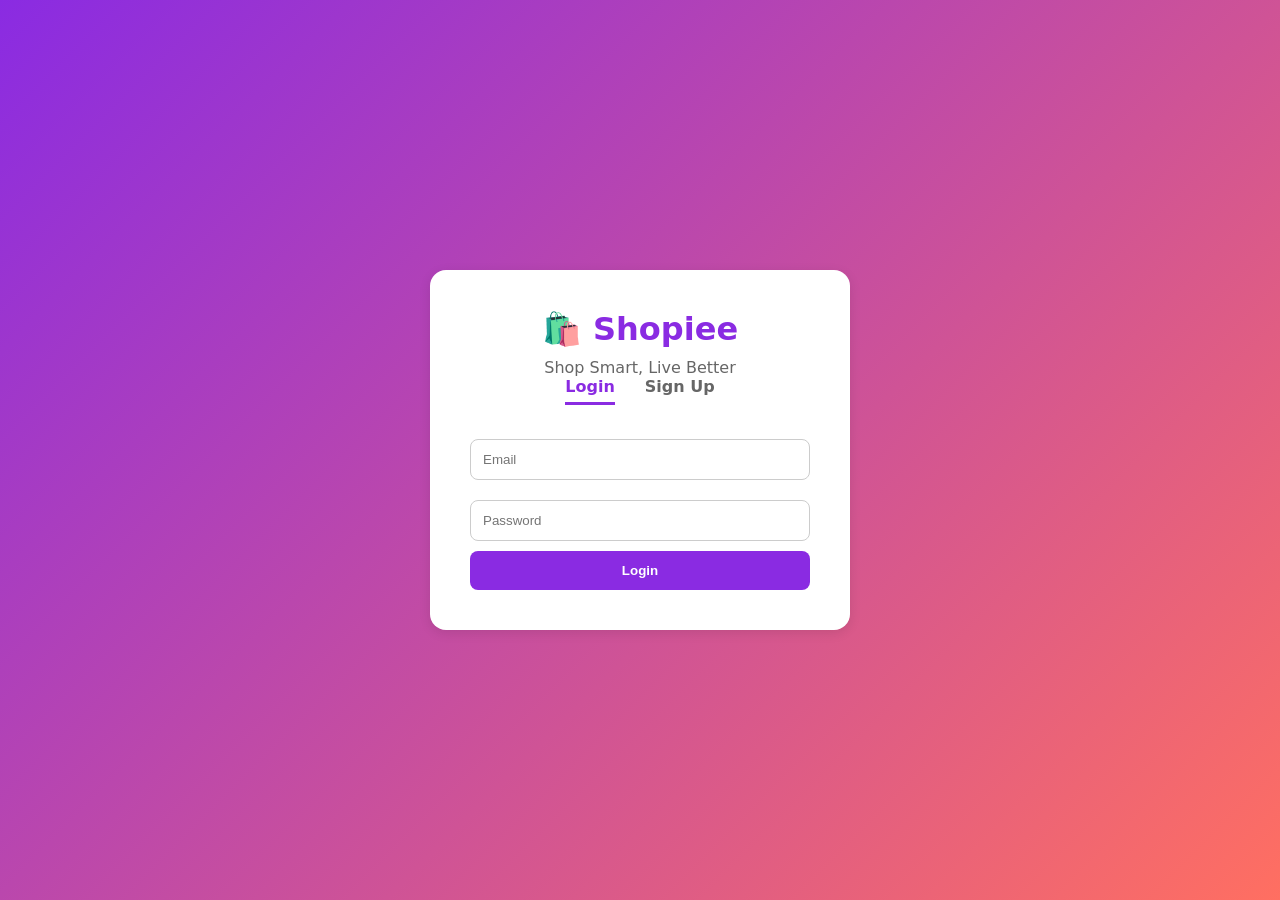
<file: index.html>
<!DOCTYPE html>
<html lang="en">
<head>
  <meta charset="UTF-8">
  <meta name="viewport" content="width=device-width, initial-scale=1.0">
  <title>Shopiee | Login</title>
  <link rel="stylesheet" href="css/style.css">
  <style>
    .auth-container{min-height:100vh;display:flex;align-items:center;justify-content:center;background:linear-gradient(135deg,var(--primary),var(--accent));}
    .auth-box{background:#fff;border-radius:16px;box-shadow:var(--shadow);width:100%;max-width:420px;padding:40px;text-align:center;animation:fadeIn .6s ease;}
    .auth-box h1{color:var(--primary);margin-bottom:10px;}
    .tabs{display:flex;justify-content:center;gap:30px;margin-bottom:24px;}
    .tab{cursor:pointer;font-weight:700;color:#666;padding-bottom:6px;border-bottom:3px solid transparent;transition:.3s;}
    .tab.active{color:var(--primary);border-color:var(--primary);}
    .auth-form{display:none;animation:fadeIn .5s ease;}
    .auth-form.active{display:block;}
    .auth-form input{width:100%;padding:12px;margin:10px 0;border:1px solid #ccc;border-radius:8px;}
    .auth-form button{width:100%;padding:12px;background:var(--primary);color:#fff;border:none;border-radius:8px;font-weight:700;cursor:pointer;}
    .auth-form button:hover{background:var(--accent);}
    @keyframes fadeIn{from{opacity:0;transform:translateY(10px);}to{opacity:1;transform:translateY(0);}}
  </style>
</head>
<body>
  <div class="auth-container">
    <div class="auth-box">
      <h1>🛍️ Shopiee</h1>
      <p style="color:#666;">Shop Smart, Live Better</p>
      <div class="tabs">
        <div class="tab active" id="login-tab">Login</div>
        <div class="tab" id="signup-tab">Sign Up</div>
      </div>

      <div id="login-form" class="auth-form active">
        <input type="email" placeholder="Email" required>
        <input type="password" placeholder="Password" required>
        <button onclick="enterSite()">Login</button>
      </div>

      <div id="signup-form" class="auth-form">
        <input type="text" placeholder="Full Name" required>
        <input type="email" placeholder="Email" required>
        <input type="password" placeholder="Password" required>
        <button onclick="enterSite()">Sign Up</button>
      </div>
    </div>
  </div>

  <script>
    const loginTab=document.getElementById('login-tab');
    const signupTab=document.getElementById('signup-tab');
    const loginForm=document.getElementById('login-form');
    const signupForm=document.getElementById('signup-form');

    loginTab.onclick=()=>{loginTab.classList.add('active');signupTab.classList.remove('active');loginForm.classList.add('active');signupForm.classList.remove('active');}
    signupTab.onclick=()=>{signupTab.classList.add('active');loginTab.classList.remove('active');signupForm.classList.add('active');loginForm.classList.remove('active');}

    function enterSite(){ window.location.href='home.html'; }
  </script>
</body>
</html>
</file>
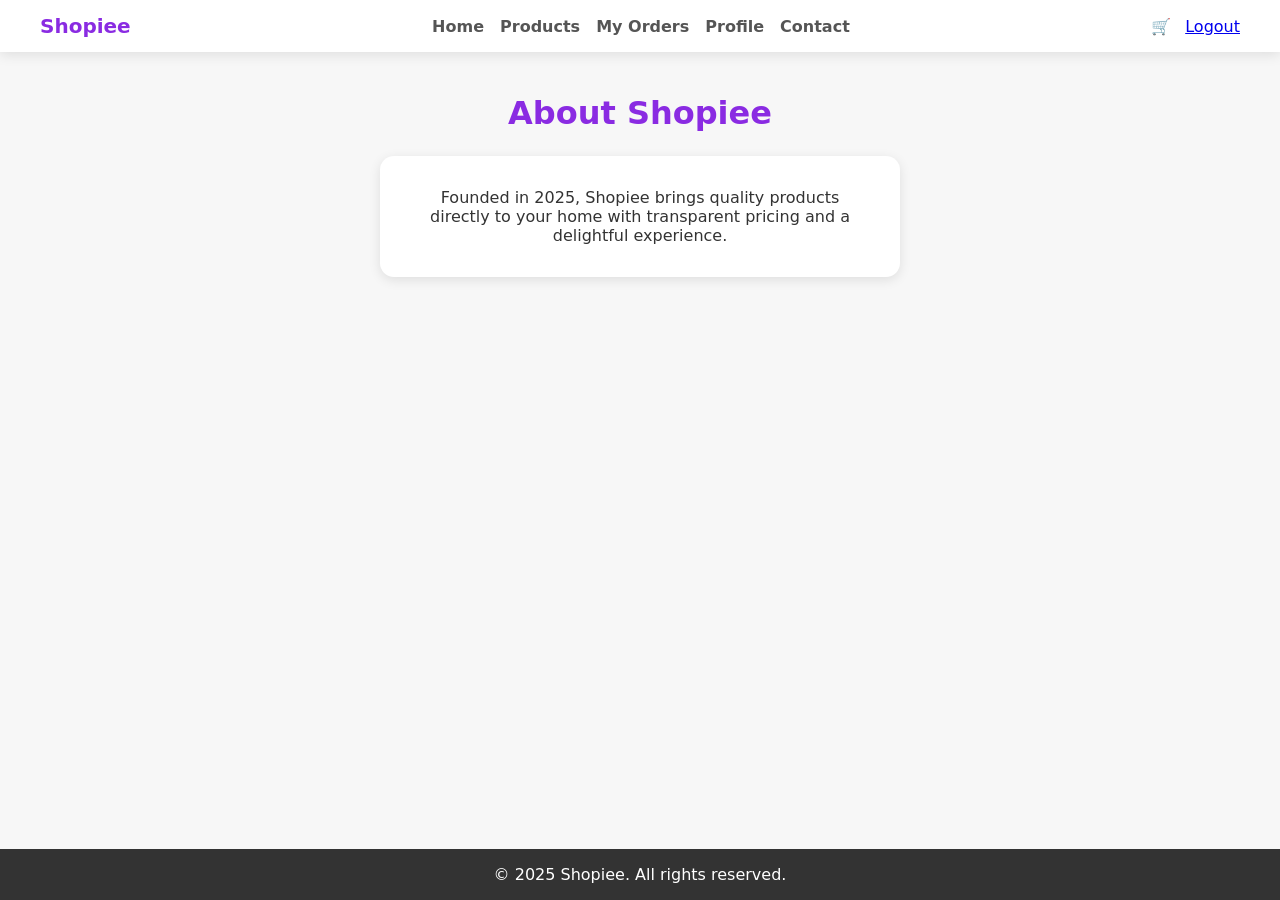
<file: about.html>
<!DOCTYPE html>
<html lang="en">
<head>
  <meta charset="UTF-8"><meta name="viewport" content="width=device-width, initial-scale=1.0">
  <title>Shopiee | About</title>
  <link rel="stylesheet" href="css/style.css">
</head>
<body>
<header class="navbar">
  <div class="container inner">
    <div class="logo"><a href="home.html">Shopiee</a></div>
    <nav class="nav-links">
      <a href="home.html" class="">Home</a>
      <a href="products.html" class="">Products</a>
      <a href="orders.html" class="">My Orders</a>
      <a href="profile.html" class="">Profile</a>
      <a href="contact.html" class="">Contact</a>
    </nav>
    <div class="nav-actions">
      <a href="cart.html" class="cart-link" aria-label="Cart">
        🛒
        <span id="cart-count-badge">0</span>
      </a>
      <a href="index.html" class="badge">Logout</a>
    </div>
  </div>
</header>
<main class="page container">
  <h1>About Shopiee</h1>
  <div class="card">
    <p>Founded in 2025, Shopiee brings quality products directly to your home with transparent pricing and a delightful experience.</p>
  </div>
</main>
<footer class="footer"><p>© 2025 Shopiee. All rights reserved.</p></footer>
<script src="js/common.js"></script>
</body></html>
</file>
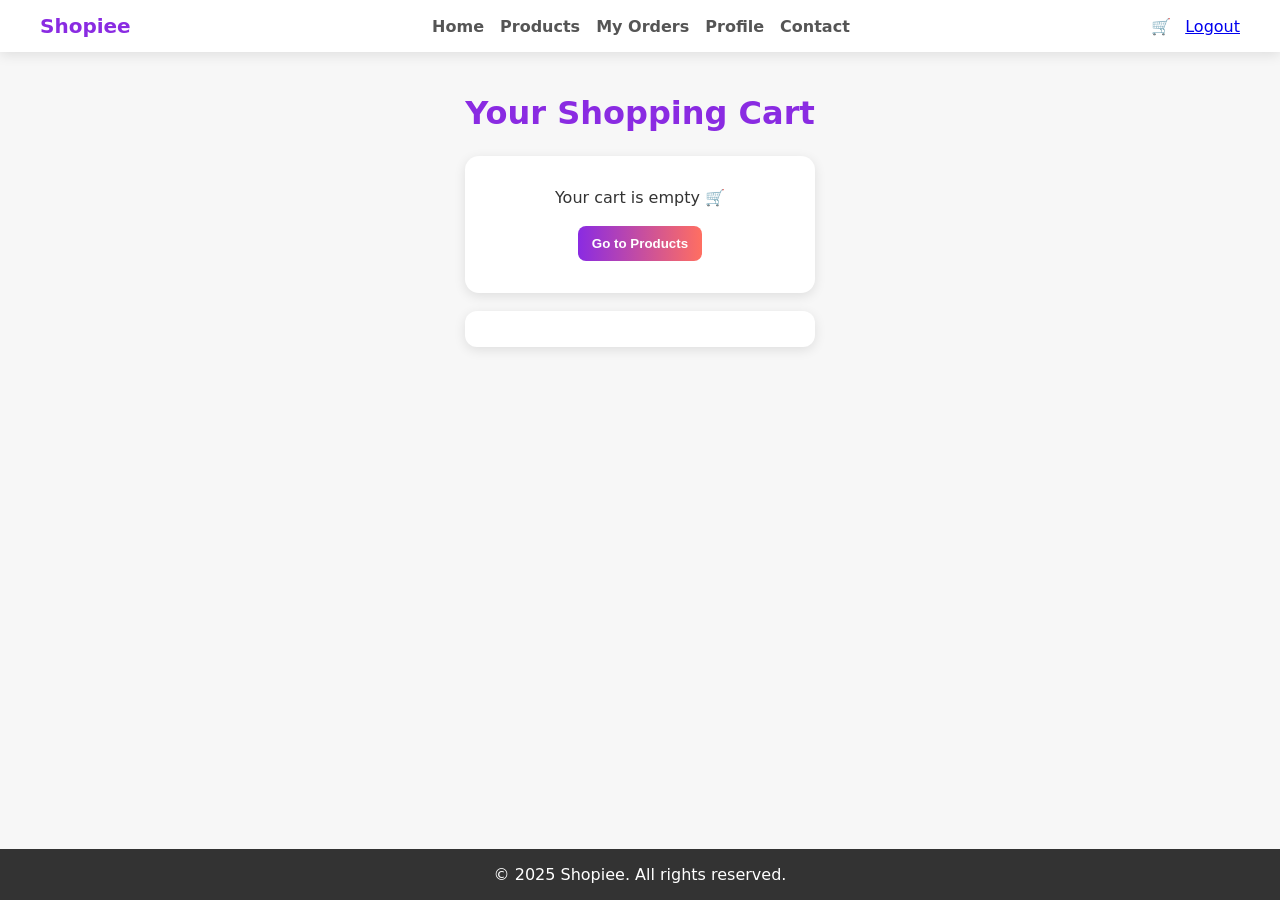
<file: cart.html>
<!DOCTYPE html>
<html lang="en">
<head>
  <meta charset="UTF-8"><meta name="viewport" content="width=device-width, initial-scale=1.0">
  <title>Shopiee | Cart</title>
  <link rel="stylesheet" href="css/style.css">
</head>
<body>
<header class="navbar">
  <div class="container inner">
    <div class="logo"><a href="home.html">Shopiee</a></div>
    <nav class="nav-links">
      <a href="home.html" class="">Home</a>
      <a href="products.html" class="">Products</a>
      <a href="orders.html" class="">My Orders</a>
      <a href="profile.html" class="">Profile</a>
      <a href="contact.html" class="">Contact</a>
    </nav>
    <div class="nav-actions">
      <a href="cart.html" class="cart-link" aria-label="Cart">
        🛒
        <span id="cart-count-badge">0</span>
      </a>
      <a href="index.html" class="badge">Logout</a>
    </div>
  </div>
</header>
<main class="page container">
  <h1>Your Shopping Cart</h1>
  <div id="cartList" class="cart-list"></div>
  <div class="summary" id="summary"></div>
</main>
<footer class="footer"><p>© 2025 Shopiee. All rights reserved.</p></footer>
<script src="js/common.js"></script>
<script>
  function renderCartPage(){
    const list = document.getElementById('cartList');
    const summary = document.getElementById('summary');
    const cart = getCart();
    if(cart.length===0){
      list.innerHTML = `<div class="card"><p>Your cart is empty 🛒</p><br><button class="btn" onclick="window.location.href='products.html'">Go to Products</button></div>`;
      summary.innerHTML = "";
      return;
    }
    list.innerHTML = cart.map(item => `
      <div class="cart-item">
        <img src="${item.img}" alt="${item.name}">
        <div class="grow">
          <h3>${item.name}</h3>
          <p class="price">₹${item.price}</p>
        </div>
        <div class="qty">
          <button onclick="changeQty(${item.id}, -1)">−</button>
          <span>${item.qty}</span>
          <button onclick="changeQty(${item.id}, 1)">+</button>
        </div>
        <button class="remove" onclick="changeQty(${item.id}, -${item.qty})">Remove</button>
      </div>
    `).join('');
    const subtotal = cart.reduce((s,i)=>s + i.price*i.qty, 0);
    summary.innerHTML = `<p><strong>Subtotal:</strong> ₹${subtotal}</p>
      <button class="btn" onclick="window.location.href='checkout.html'">Proceed to Checkout</button>`;
  }
  document.addEventListener('DOMContentLoaded', renderCartPage);
  const _origChange = changeQty;
  window.changeQty = function(id,delta){
    _origChange(id,delta);
    renderCartPage();
  }
</script>
</body></html>
</file>
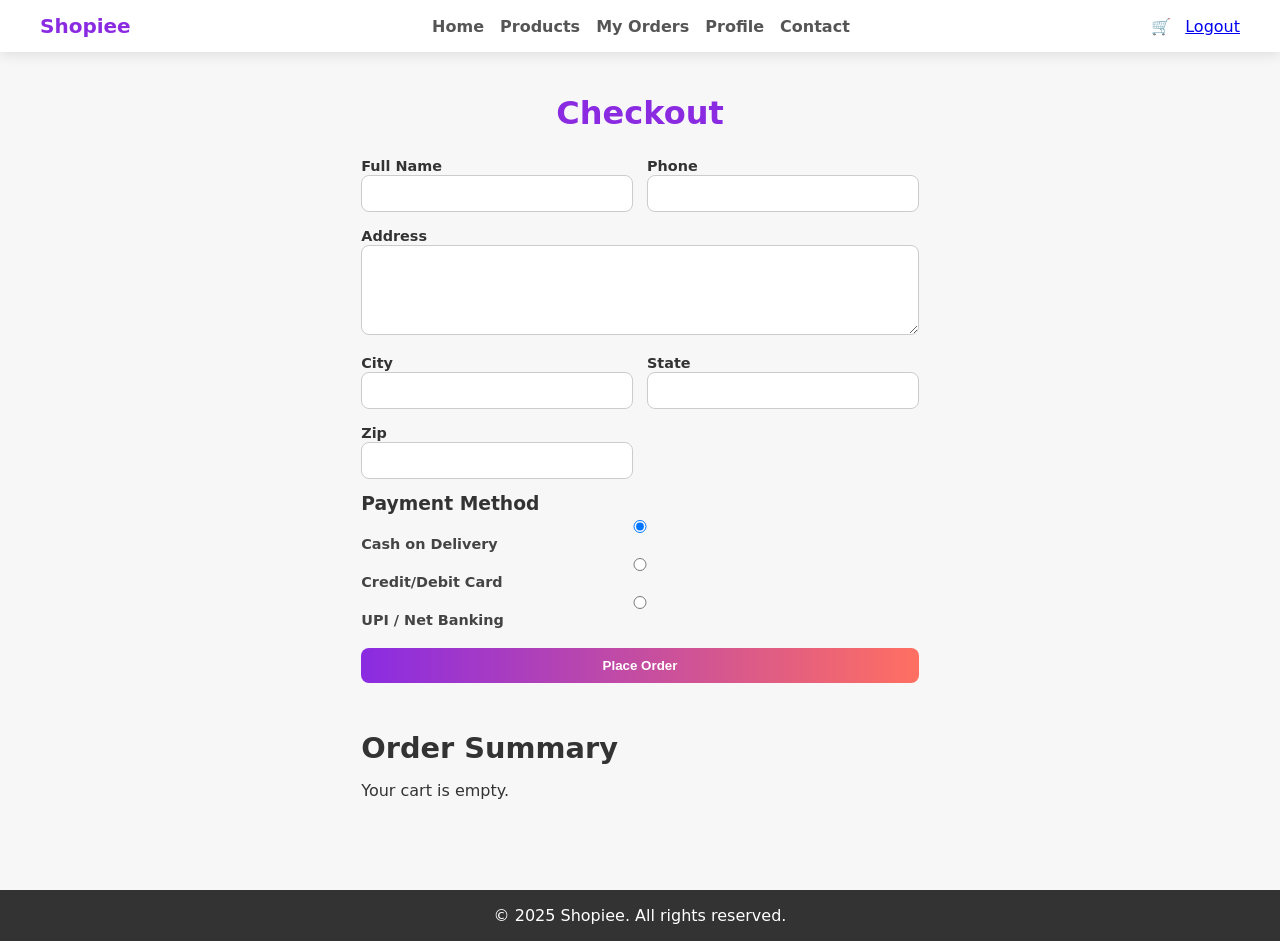
<file: checkout.html>
<!DOCTYPE html>
<html lang="en">
<head>
  <meta charset="UTF-8"><meta name="viewport" content="width=device-width, initial-scale=1.0">
  <title>Shopiee | Checkout</title>
  <link rel="stylesheet" href="css/style.css">
</head>
<body>
<header class="navbar">
  <div class="container inner">
    <div class="logo"><a href="home.html">Shopiee</a></div>
    <nav class="nav-links">
      <a href="home.html" class="">Home</a>
      <a href="products.html" class="">Products</a>
      <a href="orders.html" class="">My Orders</a>
      <a href="profile.html" class="">Profile</a>
      <a href="contact.html" class="">Contact</a>
    </nav>
    <div class="nav-actions">
      <a href="cart.html" class="cart-link" aria-label="Cart">
        🛒
        <span id="cart-count-badge">0</span>
      </a>
      <a href="index.html" class="badge">Logout</a>
    </div>
  </div>
</header>
<main class="page container">
  <h1>Checkout</h1>
  <div class="section" style="padding-top:0">
    <div class="form" id="checkoutForm">
      <div><label>Full Name</label><input type="text" id="name" required></div>
      <div><label>Phone</label><input type="tel" id="phone" required></div>
      <div style="grid-column:1/-1"><label>Address</label><textarea id="address" required></textarea></div>
      <div><label>City</label><input type="text" id="city" required></div>
      <div><label>State</label><input type="text" id="state" required></div>
      <div><label>Zip</label><input type="text" id="zip" required></div>
      <div class="pay">
        <h3>Payment Method</h3>
        <label><input type="radio" name="pay" value="COD" checked> Cash on Delivery</label>
        <label><input type="radio" name="pay" value="Card"> Credit/Debit Card</label>
        <label><input type="radio" name="pay" value="UPI"> UPI / Net Banking</label>
      </div>
      <button class="btn" id="placeOrderBtn" style="grid-column:1/-1">Place Order</button>
    </div>
  </div>
  <div class="section container" style="padding-top:0">
    <h2>Order Summary</h2>
    <div id="orderSummary"></div>
  </div>
</main>
<footer class="footer"><p>© 2025 Shopiee. All rights reserved.</p></footer>
<script src="js/common.js"></script>
<script>
  const summaryDiv = document.getElementById('orderSummary');
  function renderSummary(){
    const cart = getCart();
    if(cart.length===0){ summaryDiv.innerHTML = "<p>Your cart is empty.</p>"; return; }
    let subtotal = 0;
    summaryDiv.innerHTML = cart.map(i=>{
      const line = i.price * i.qty; subtotal += line;
      return `<div class='row'><span>${i.name} x ${i.qty}</span><span>₹${line}</span></div>`;
    }).join('') + `<div class='row'><strong>Total</strong><strong>₹${subtotal}</strong></div>`;
  }
  renderSummary();
  document.getElementById('placeOrderBtn').addEventListener('click', ()=>{
    const cart = getCart();
    if(cart.length===0){ alert("Your cart is empty!"); return; }
    const order = {
      id: Date.now(),
      items: cart,
      customer:{
        name: document.getElementById('name').value,
        phone: document.getElementById('phone').value,
        address: document.getElementById('address').value,
        city: document.getElementById('city').value,
        state: document.getElementById('state').value,
        zip: document.getElementById('zip').value
      },
      payment: (document.querySelector('input[name="pay"]:checked')||{value:'COD'}).value,
      total: cart.reduce((s,i)=>s+i.price*i.qty,0),
      date: new Date().toLocaleString()
    };
    const orders = JSON.parse(localStorage.getItem('orders')||'[]');
    orders.push(order);
    localStorage.setItem('orders', JSON.stringify(orders));
    clearCart();
    window.location.href = "order-complete.html?id=" + order.id;
  });
</script>
</body></html>
</file>
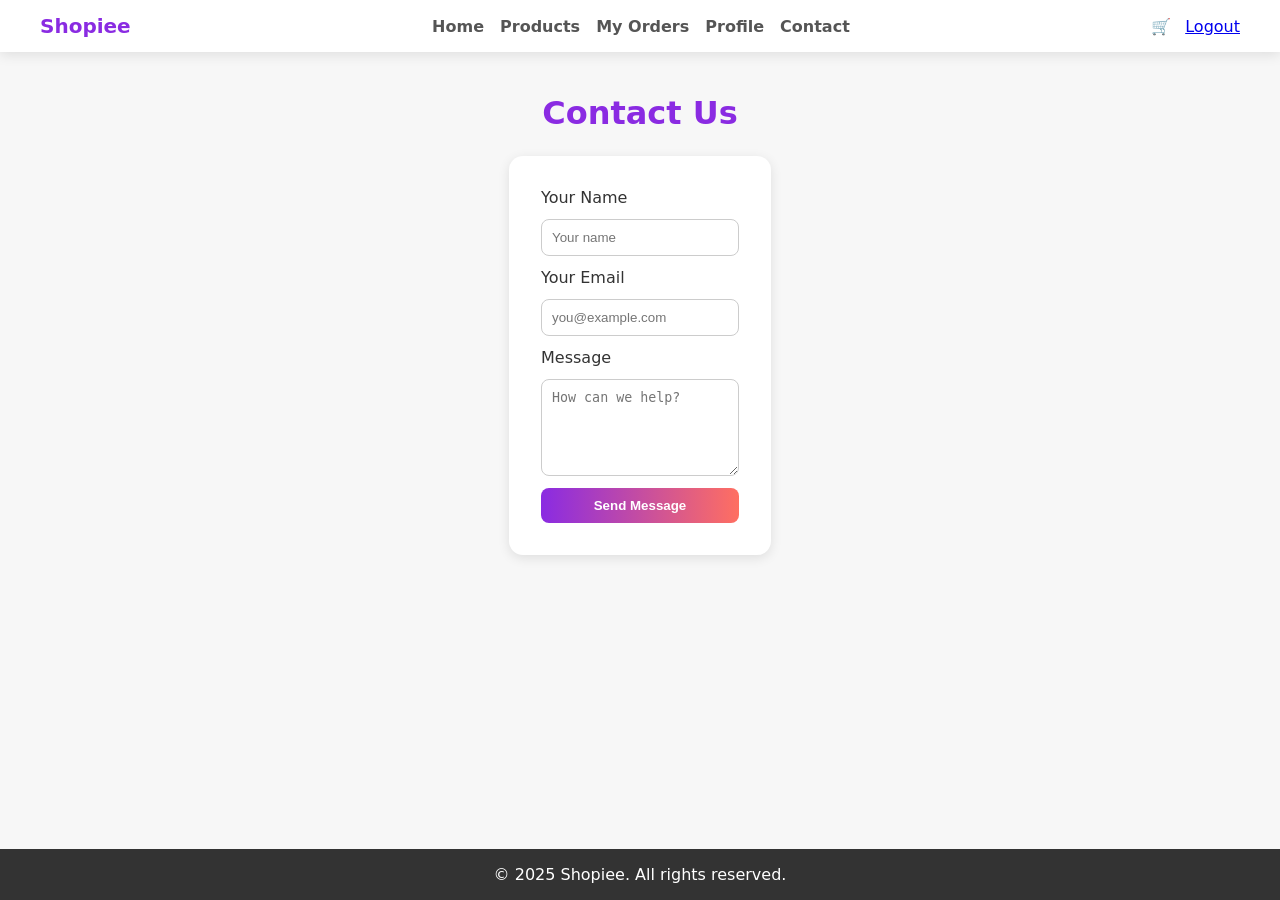
<file: contact.html>
<!DOCTYPE html>
<html lang="en">
<head>
  <meta charset="UTF-8"><meta name="viewport" content="width=device-width, initial-scale=1.0">
  <title>Shopiee | Contact</title>
  <link rel="stylesheet" href="css/style.css">
</head>
<body>
<header class="navbar">
  <div class="container inner">
    <div class="logo"><a href="home.html">Shopiee</a></div>
    <nav class="nav-links">
      <a href="home.html" class="">Home</a>
      <a href="products.html" class="">Products</a>
      <a href="orders.html" class="">My Orders</a>
      <a href="profile.html" class="">Profile</a>
      <a href="contact.html" class="">Contact</a>
    </nav>
    <div class="nav-actions">
      <a href="cart.html" class="cart-link" aria-label="Cart">
        🛒
        <span id="cart-count-badge">0</span>
      </a>
      <a href="index.html" class="badge">Logout</a>
    </div>
  </div>
</header>
<main class="page container">
  <h1>Contact Us</h1>
  <div class="card" style="text-align:left">
    <div class="stack">
      <label>Your Name</label><input class="input" id="cname" placeholder="Your name">
      <label>Your Email</label><input class="input" id="cemail" placeholder="you@example.com">
      <label>Message</label><textarea class="input" id="cmsg" placeholder="How can we help?" rows="5"></textarea>
      <button class="btn" id="sendBtn">Send Message</button>
    </div>
  </div>
</main>
<footer class="footer"><p>© 2025 Shopiee. All rights reserved.</p></footer>
<script src="js/common.js"></script>
<script>
  document.getElementById('sendBtn').addEventListener('click',()=>{
    alert('📧 Message sent! We will get back to you soon.');
    document.getElementById('cname').value='';
    document.getElementById('cemail').value='';
    document.getElementById('cmsg').value='';
  });
</script>
</body></html>
</file>
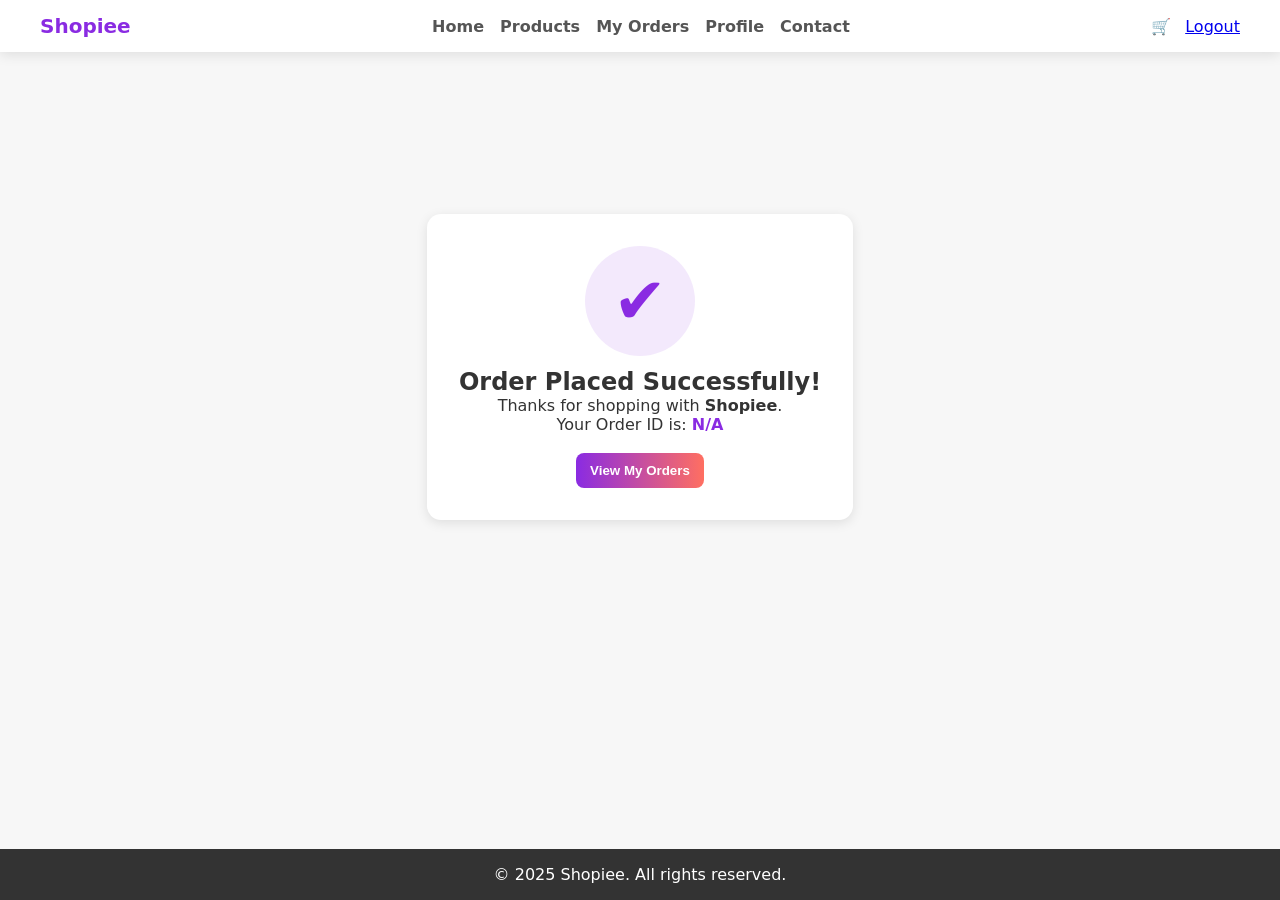
<file: order-complete.html>
<!DOCTYPE html>
<html lang="en">
<head>
  <meta charset="UTF-8"><meta name="viewport" content="width=device-width, initial-scale=1.0">
  <title>Shopiee | Order Complete</title>
  <link rel="stylesheet" href="css/style.css">
</head>
<body>
<header class="navbar">
  <div class="container inner">
    <div class="logo"><a href="home.html">Shopiee</a></div>
    <nav class="nav-links">
      <a href="home.html" class="">Home</a>
      <a href="products.html" class="">Products</a>
      <a href="orders.html" class="">My Orders</a>
      <a href="profile.html" class="">Profile</a>
      <a href="contact.html" class="">Contact</a>
    </nav>
    <div class="nav-actions">
      <a href="cart.html" class="cart-link" aria-label="Cart">
        🛒
        <span id="cart-count-badge">0</span>
      </a>
      <a href="index.html" class="badge">Logout</a>
    </div>
  </div>
</header>
<main class="center">
  <div class="card">
    <div class="big-check">✔</div>
    <h2>Order Placed Successfully!</h2>
    <p>Thanks for shopping with <strong>Shopiee</strong>.</p>
    <p>Your Order ID is: <span id="oid" style="color:var(--primary);font-weight:800"></span></p>
    <br><button class="btn" onclick="window.location.href='orders.html'">View My Orders</button>
  </div>
</main>
<footer class="footer"><p>© 2025 Shopiee. All rights reserved.</p></footer>
<script src="js/common.js"></script>
<script>
  const params = new URLSearchParams(location.search);
  const id = params.get('id');
  document.getElementById('oid').textContent = id ? ('#'+id) : 'N/A';
</script>
</body></html>
</file>
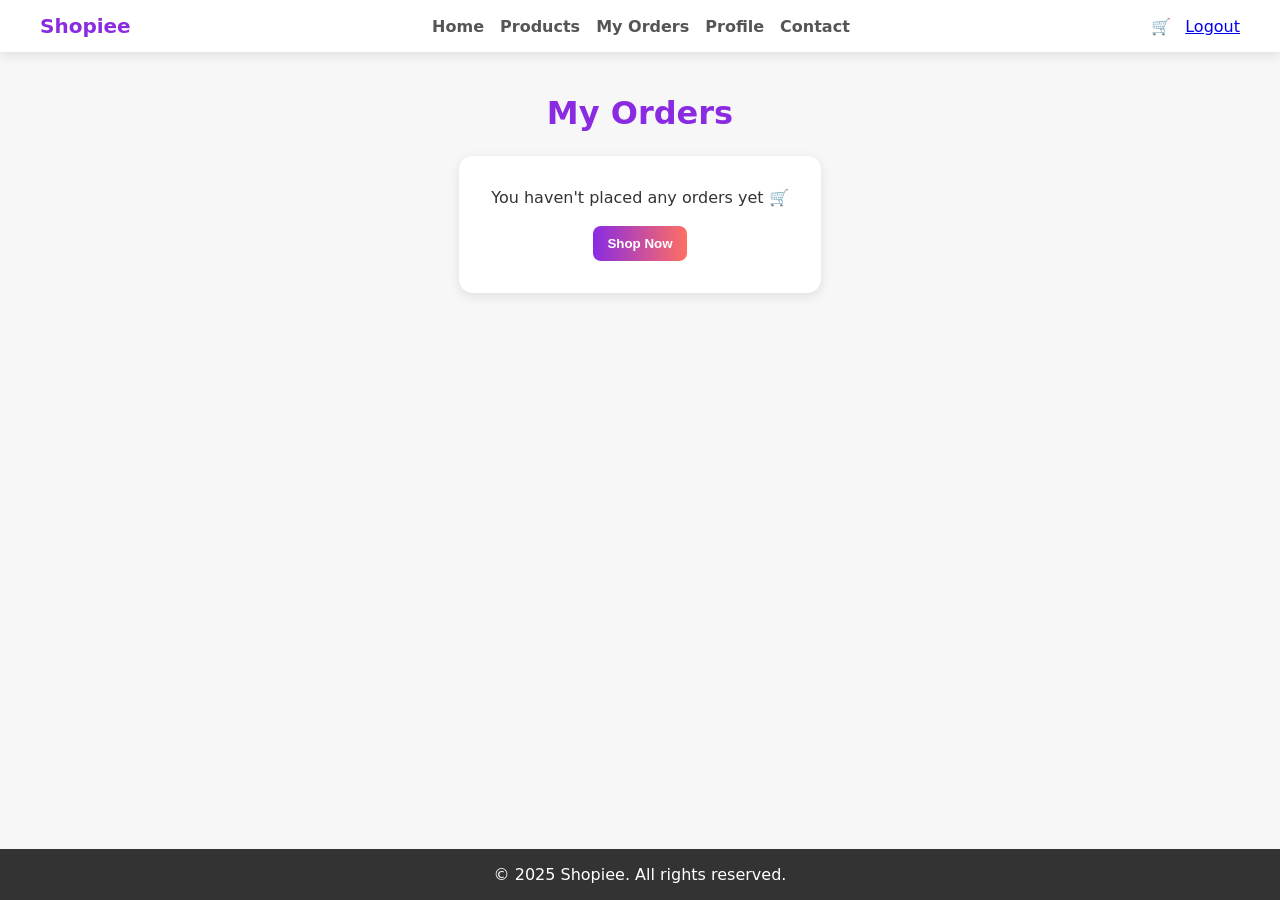
<file: orders.html>
<!DOCTYPE html>
<html lang="en">
<head>
  <meta charset="UTF-8"><meta name="viewport" content="width=device-width, initial-scale=1.0">
  <title>Shopiee | My Orders</title>
  <link rel="stylesheet" href="css/style.css">
</head>
<body>
<header class="navbar">
  <div class="container inner">
    <div class="logo"><a href="home.html">Shopiee</a></div>
    <nav class="nav-links">
      <a href="home.html" class="">Home</a>
      <a href="products.html" class="">Products</a>
      <a href="orders.html" class="">My Orders</a>
      <a href="profile.html" class="">Profile</a>
      <a href="contact.html" class="">Contact</a>
    </nav>
    <div class="nav-actions">
      <a href="cart.html" class="cart-link" aria-label="Cart">
        🛒
        <span id="cart-count-badge">0</span>
      </a>
      <a href="index.html" class="badge">Logout</a>
    </div>
  </div>
</header>
<main class="page container">
  <h1>My Orders</h1>
  <div id="orders"></div>
</main>
<footer class="footer"><p>© 2025 Shopiee. All rights reserved.</p></footer>
<script src="js/common.js"></script>
<script>
  const wrap = document.getElementById('orders');
  const orders = JSON.parse(localStorage.getItem('orders')||'[]');
  if(orders.length===0){
    wrap.innerHTML = `<div class='card'><p>You haven't placed any orders yet 🛒</p><br><button class='btn' onclick="window.location.href='products.html'">Shop Now</button></div>`;
  } else {
    wrap.innerHTML = orders.slice().reverse().map(o=>`
      <div class="order-card">
        <div class="order-head">
          <h3>Order ID: #${o.id}</h3>
          <span>${o.date}</span>
        </div>
        <div>
          ${o.items.map(i=>`<div class='row'><span>${i.name} x ${i.qty}</span><span>₹${i.price*i.qty}</span></div>`).join('')}
          <div class='row'><strong>Total</strong><strong>₹${o.total}</strong></div>
          <div class='row'><span><strong>Payment:</strong> ${o.payment}</span><span>Status: Processing</span></div>
        </div>
        <br>
        <button class="btn" onclick="track('${o.id}')">Track Order</button>
      </div>
    `).join('')
  }
  function track(id){
    const stages = ["Processing","Packed","Shipped","Out for Delivery","Delivered"];
    let i=0;
    const timer = setInterval(()=>{
      if(i<stages.length){ alert(`Order #${id} Status: ${stages[i]}`); i++; }
      else clearInterval(timer);
    }, 1200);
  }
</script>
</body></html>
</file>
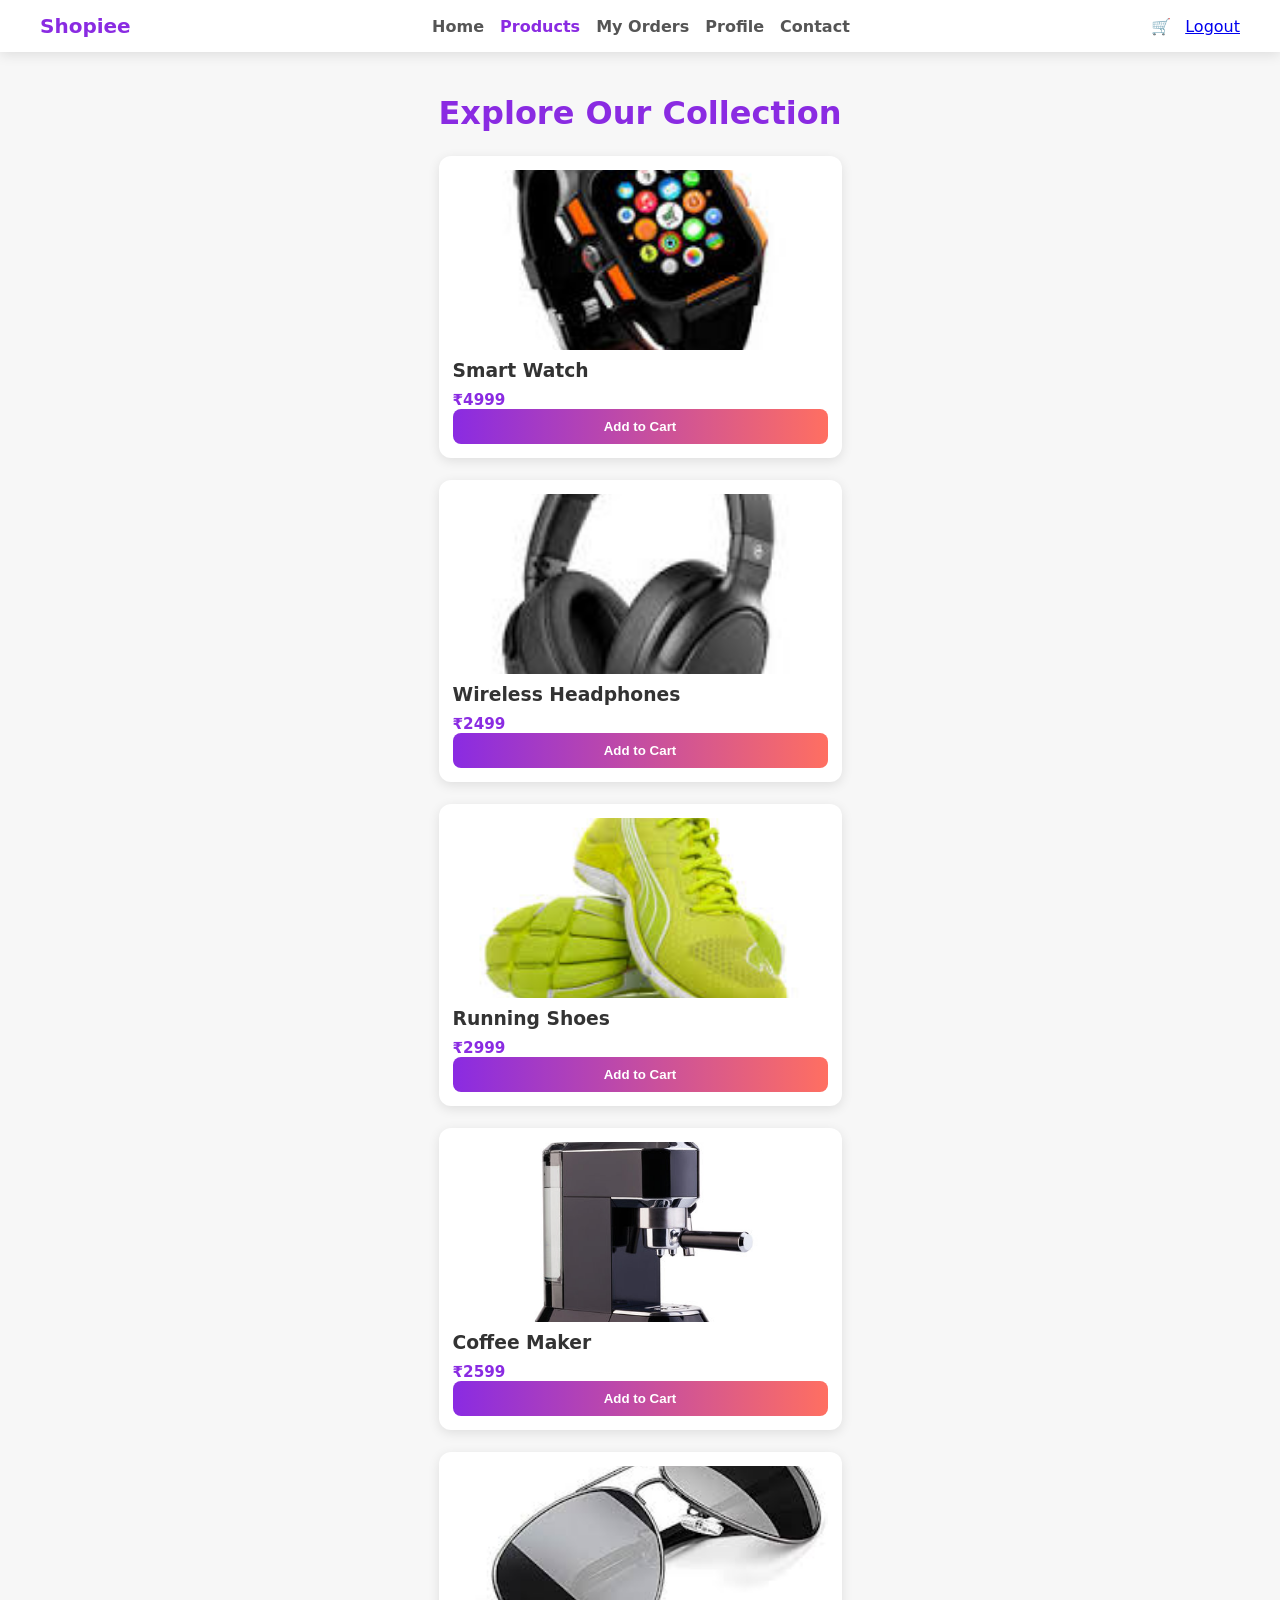
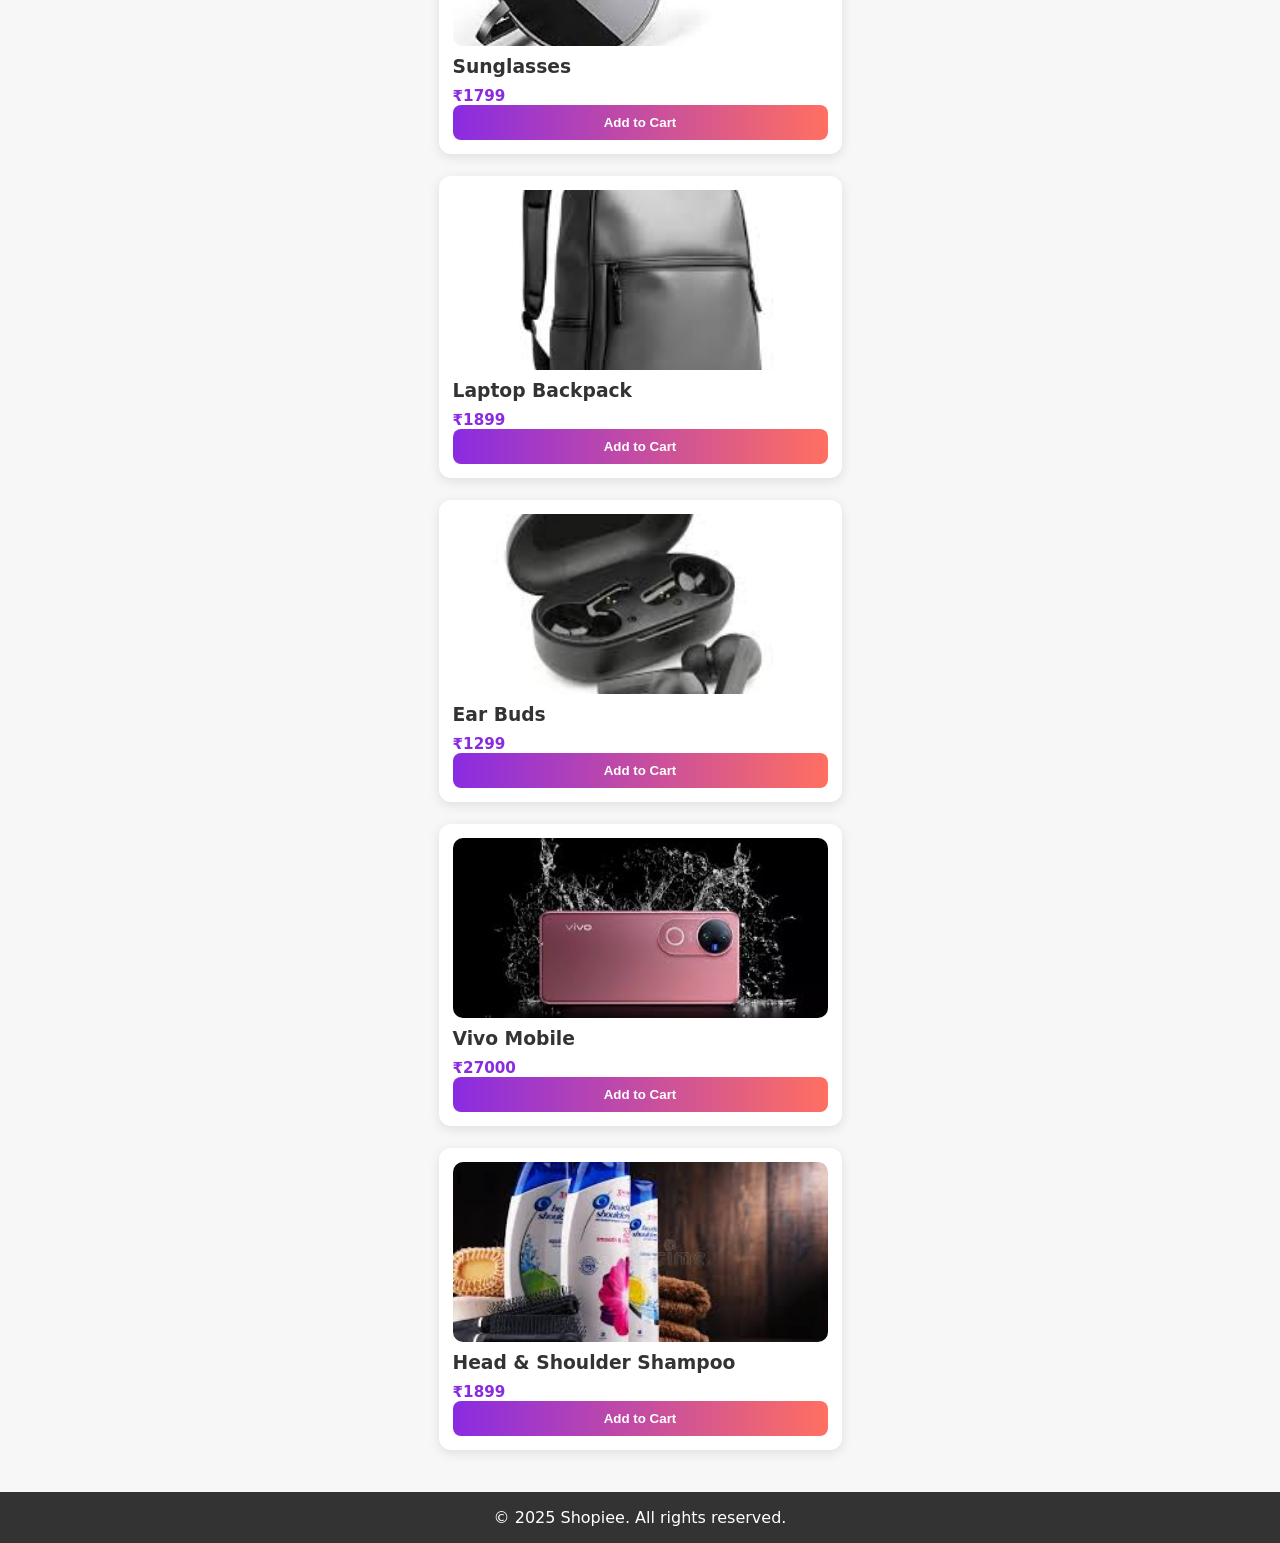
<file: products.html>
<!DOCTYPE html>
<html lang="en">
<head>
  <meta charset="UTF-8"><meta name="viewport" content="width=device-width, initial-scale=1.0">
  <title>Shopiee | Products</title>
  <link rel="stylesheet" href="css/style.css">
</head>
<body>
<header class="navbar">
  <div class="container inner">
    <div class="logo"><a href="home.html">Shopiee</a></div>
    <nav class="nav-links">
      <a href="home.html" class="">Home</a>
      <a href="products.html" class="active">Products</a>
      <a href="orders.html" class="">My Orders</a>
      <a href="profile.html" class="">Profile</a>
      <a href="contact.html" class="">Contact</a>
    </nav>
    <div class="nav-actions">
      <a href="cart.html" class="cart-link" aria-label="Cart">
        🛒
        <span id="cart-count-badge">0</span>
      </a>
      <a href="index.html" class="badge">Logout</a>
    </div>
  </div>
</header>
<main class="page container">
  <h1>Explore Our Collection</h1>
  <div class="product-grid" id="product-list"></div>
</main>
<footer class="footer"><p>© 2025 Shopiee. All rights reserved.</p></footer>
<script src="js/common.js"></script>
<script>
  const products = [
    { id: 1, name: "Smart Watch", price: 4999, img: "img/smartwatch.jpg" },
    { id: 2, name: "Wireless Headphones", price: 2499, img: "img/headphone.jpg" },
    { id: 3, name: "Running Shoes", price: 2999, img: "img/runningshoe.jpg" },
    { id: 4, name: "Coffee Maker", price: 2599, img: "img/coffeemaker.jpg" },
    { id: 5, name: "Sunglasses", price: 1799, img: "img/sunglass.jpg" },
    { id: 6, name: "Laptop Backpack", price: 1899, img: "img/lapbackpack.jpg" },
    { id: 7, name: "Ear Buds", price: 1299, img: "img/earbuds.jpg" },
    { id: 8, name: "Vivo Mobile", price: 27000, img: "img/mobile.jpg" },
    { id: 9, name: "Head & Shoulder Shampoo", price: 1899, img: "img/shampoo.jpg" }
  ];
  const list = document.getElementById('product-list');
  list.innerHTML = products.map(p => `
    <div class="product-card">
      <img src="${p.img}" alt="${p.name}">
      <h3>${p.name}</h3>
      <p class="price">₹${p.price}</p>
      <button class="btn" onclick='addItemToCart({id:${p.id},name:"${p.name}",price:${p.price},img:"${p.img}"})'>Add to Cart</button>
    </div>
  `).join('');
</script>
</body></html>
</file>
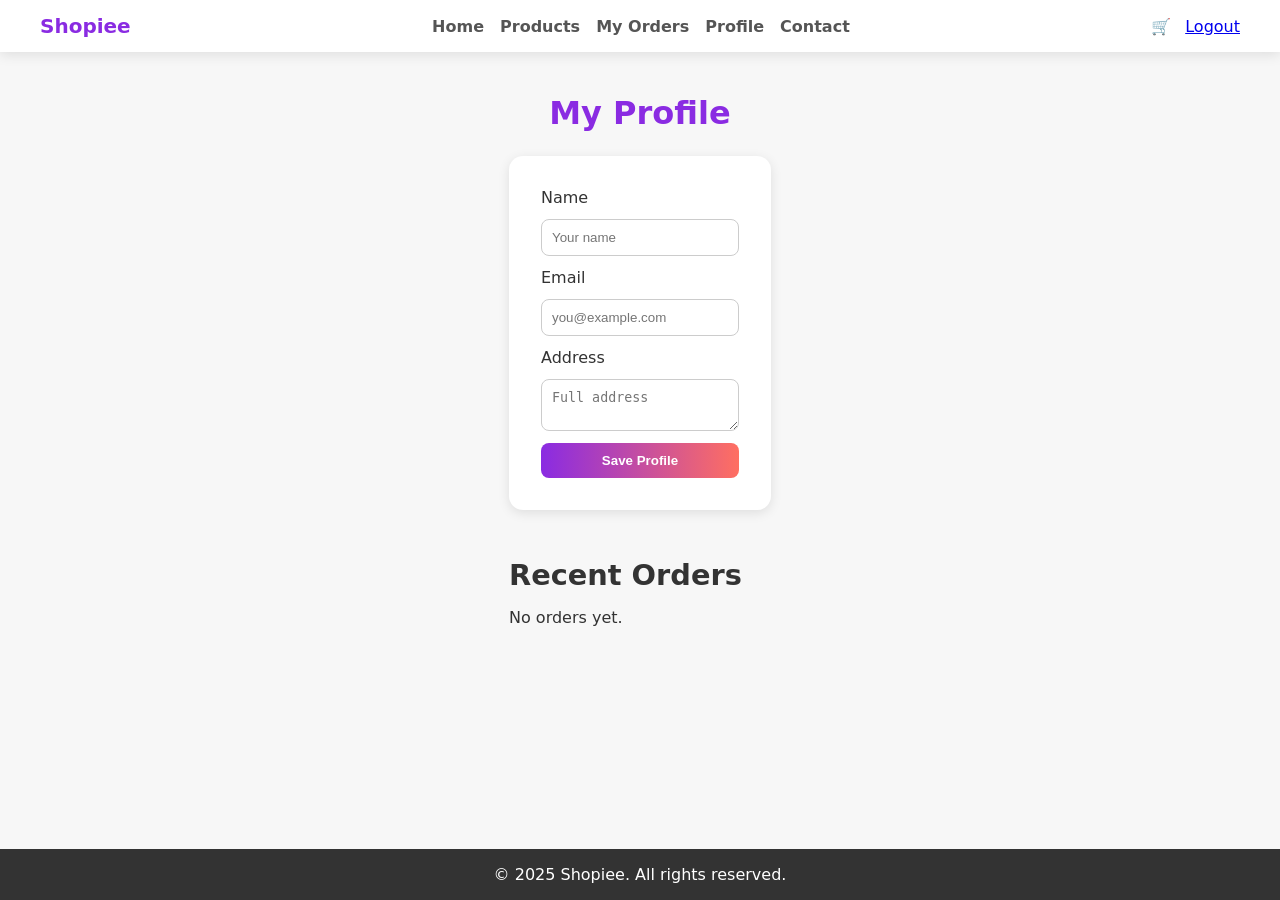
<file: profile.html>
<!DOCTYPE html>
<html lang="en">
<head>
  <meta charset="UTF-8"><meta name="viewport" content="width=device-width, initial-scale=1.0">
  <title>Shopiee | Profile</title>
  <link rel="stylesheet" href="css/style.css">
</head>
<body>
<header class="navbar">
  <div class="container inner">
    <div class="logo"><a href="home.html">Shopiee</a></div>
    <nav class="nav-links">
      <a href="home.html" class="">Home</a>
      <a href="products.html" class="">Products</a>
      <a href="orders.html" class="">My Orders</a>
      <a href="profile.html" class="">Profile</a>
      <a href="contact.html" class="">Contact</a>
    </nav>
    <div class="nav-actions">
      <a href="cart.html" class="cart-link" aria-label="Cart">
        🛒
        <span id="cart-count-badge">0</span>
      </a>
      <a href="index.html" class="badge">Logout</a>
    </div>
  </div>
</header>
<main class="page container">
  <h1>My Profile</h1>
  <div class="card" style="text-align:left">
    <div class="stack">
      <label>Name</label><input class="input" id="pname" placeholder="Your name">
      <label>Email</label><input class="input" id="pemail" placeholder="you@example.com">
      <label>Address</label><textarea class="input" id="paddr" placeholder="Full address"></textarea>
      <button class="btn" id="saveBtn">Save Profile</button>
    </div>
  </div>
  <section class="section">
    <h2>Recent Orders</h2>
    <div id="recent"></div>
  </section>
</main>
<footer class="footer"><p>© 2025 Shopiee. All rights reserved.</p></footer>
<script src="js/common.js"></script>
<script>
  const profile = JSON.parse(localStorage.getItem('profile')||'{}');
  document.getElementById('pname').value = profile.name||'';
  document.getElementById('pemail').value = profile.email||'';
  document.getElementById('paddr').value = profile.address||'';
  document.getElementById('saveBtn').addEventListener('click',()=>{
    const data = {
      name: document.getElementById('pname').value,
      email: document.getElementById('pemail').value,
      address: document.getElementById('paddr').value
    };
    localStorage.setItem('profile', JSON.stringify(data));
    alert('✅ Profile saved!');
  });
  const orders = JSON.parse(localStorage.getItem('orders')||'[]');
  const recent = document.getElementById('recent');
  if(orders.length===0) recent.innerHTML = "<p>No orders yet.</p>";
  else recent.innerHTML = orders.slice(-3).reverse().map(o=>`
    <div class='order-card'>
      <div class='order-head'><h3>#${o.id}</h3><span>${o.date}</span></div>
      <div class='row'><strong>Total</strong><strong>₹${o.total}</strong></div>
    </div>
  `).join('');
</script>
</body></html>
</file>
<file: css/style.css>
/* Global Reset */
*{box-sizing:border-box;margin:0;padding:0}
:root{
  --primary:#8a2be2;
  --accent:#ff6f61;
  --text:#333;
  --muted:#666;
  --bg:#f7f7f7;
  --card:#fff;
  --shadow:0 3px 12px rgba(0,0,0,.10);
}
html,body{height:100%}
body{
  font-family:system-ui,-apple-system,Segoe UI,Roboto,Inter,Arial,sans-serif;
  background:var(--bg);
  color:var(--text);
  display:flex;flex-direction:column;
}
.container{max-width:1200px;margin-inline:auto;padding-inline:5%}
.navbar{position:sticky;top:0;z-index:1000;background:#fff;box-shadow:var(--shadow)}
.navbar .inner{display:flex;align-items:center;justify-content:space-between;padding:14px 0}
.logo a{text-decoration:none;color:var(--primary);font-weight:800;font-size:1.25rem}
.nav-links{display:flex;gap:16px;align-items:center}
.nav-links a{color:#555;text-decoration:none;font-weight:600}
.nav-links a.active,.nav-links a:hover{color:var(--primary)}
.nav-actions{display:flex;align-items:center;gap:14px}
.cart-link{position:relative;display:inline-flex;align-items:center;gap:6px;text-decoration:none;color:#333}
#cart-count-badge{position:absolute;top:-8px;right:-10px;background:#e11d48;color:#fff;
  width:20px;height:20px;border-radius:50%;display:none;align-items:center;justify-content:center;
  font-size:.7rem;font-weight:800}
.footer{margin-top:auto;background:#333;color:#fff;text-align:center;padding:16px}
.hero{background:linear-gradient(90deg,var(--primary),var(--accent));color:#fff}
.hero .inner{display:flex;gap:32px;align-items:center;justify-content:space-between;padding:60px 0;flex-wrap:wrap}
.hero h1{font-size:2.4rem;line-height:1.2}
.hero p{opacity:.95;margin-top:8px}
.hero button{margin-top:16px;background:#fff;color:var(--primary);border:0;padding:10px 18px;border-radius:8px;font-weight:800;cursor:pointer}
.hero button:hover{opacity:.9}
.section{padding:48px 0}
.section h2{font-size:1.8rem;margin-bottom:16px}
.category-grid{display:grid;grid-template-columns:repeat(auto-fit,minmax(190px,1fr));gap:16px}
.category-card{background:#fff;border-radius:12px;box-shadow:var(--shadow);padding:28px 16px;text-align:center;font-weight:700;color:#555;cursor:pointer;transition:.2s}
.category-card:hover{transform:translateY(-4px);color:var(--primary)}
.product-grid{display:grid;grid-template-columns:repeat(auto-fit,minmax(240px,1fr));gap:22px}
.product-card{background:#fff;border-radius:12px;box-shadow:var(--shadow);padding:14px;transition:.2s;display:flex;flex-direction:column;align-items:stretch}
.product-card:hover{transform:translateY(-4px)}
.product-card img{ width:100%; height:180px; object-fit:cover; border-radius:10px;}
.product-card h3{margin:10px 0 4px}
.product-card p{color:var(--muted);font-size:.95rem}
.product-card .price{color:var(--primary);font-weight:800;margin-top:6px}
.btn{background:linear-gradient(90deg,var(--primary),var(--accent));color:#fff;border:0;padding:10px 14px;border-radius:8px;cursor:pointer;font-weight:800}
.btn:disabled{opacity:.6;cursor:not-allowed}
.page{padding:42px 0}
.page h1{text-align:center;color:var(--primary);margin-bottom:24px}
.cart-list{display:flex;flex-direction:column;gap:14px}
.cart-item{display:flex;gap:16px;background:#fff;border-radius:12px;box-shadow:var(--shadow);padding:12px;align-items:center}
.cart-item img{width:100px;height:100px;object-fit:cover;border-radius:10px}
.cart-item .grow{flex:1}
.qty{display:inline-flex;gap:8px;align-items:center;background:#f1f1f1;border-radius:999px;padding:6px 10px}
.qty button{background:var(--primary);color:#fff;border:0;width:28px;height:28px;border-radius:50%;font-weight:800;cursor:pointer}
.qty button:hover{background:var(--accent)}
.remove{background:none;border:0;color:#e11d48;font-weight:800;cursor:pointer}
.summary{margin-top:18px;background:#fff;border-radius:12px;box-shadow:var(--shadow);padding:18px;text-align:right}
.summary strong{color:var(--primary);font-size:1.1rem}
.form{display:grid;grid-template-columns:1fr 1fr;gap:14px}
.form label{font-weight:600;font-size:.9rem}
.form input,.form textarea{width:100%;padding:10px;border:1px solid #ccc;border-radius:8px}
.form textarea{grid-column:1/-1;min-height:90px}
.pay{grid-column:1/-1}
.pay label{display:block;margin:6px 0;color:#444}
.center{min-height:70vh;display:flex;align-items:center;justify-content:center}
.card{background:#fff;border-radius:14px;box-shadow:var(--shadow);padding:32px;text-align:center;max-width:520px}
.big-check{font-size:64px;background:rgba(138,43,226,.1);width:110px;height:110px;border-radius:50%;
display:flex;align-items:center;justify-content:center;margin:0 auto 12px;color:var(--primary);animation:pop .5s ease both}
@keyframes pop{from{transform:scale(0);opacity:0}to{transform:scale(1);opacity:1}}
.order-card{background:#fff;border-radius:12px;box-shadow:var(--shadow);padding:14px;margin-bottom:14px}
.order-head{display:flex;justify-content:space-between;border-bottom:2px solid var(--primary);padding-bottom:8px;margin-bottom:8px}
.row{display:flex;justify-content:space-between;color:#555;font-size:.95rem;margin:4px 0}
.stack{display:grid;gap:12px}
.input{padding:10px;border:1px solid #ccc;border-radius:8px}
.badge{display:inline-flex;align-items:center;gap:6px}
@media (max-width: 1024px){.form{grid-template-columns:1fr}}
</file>
